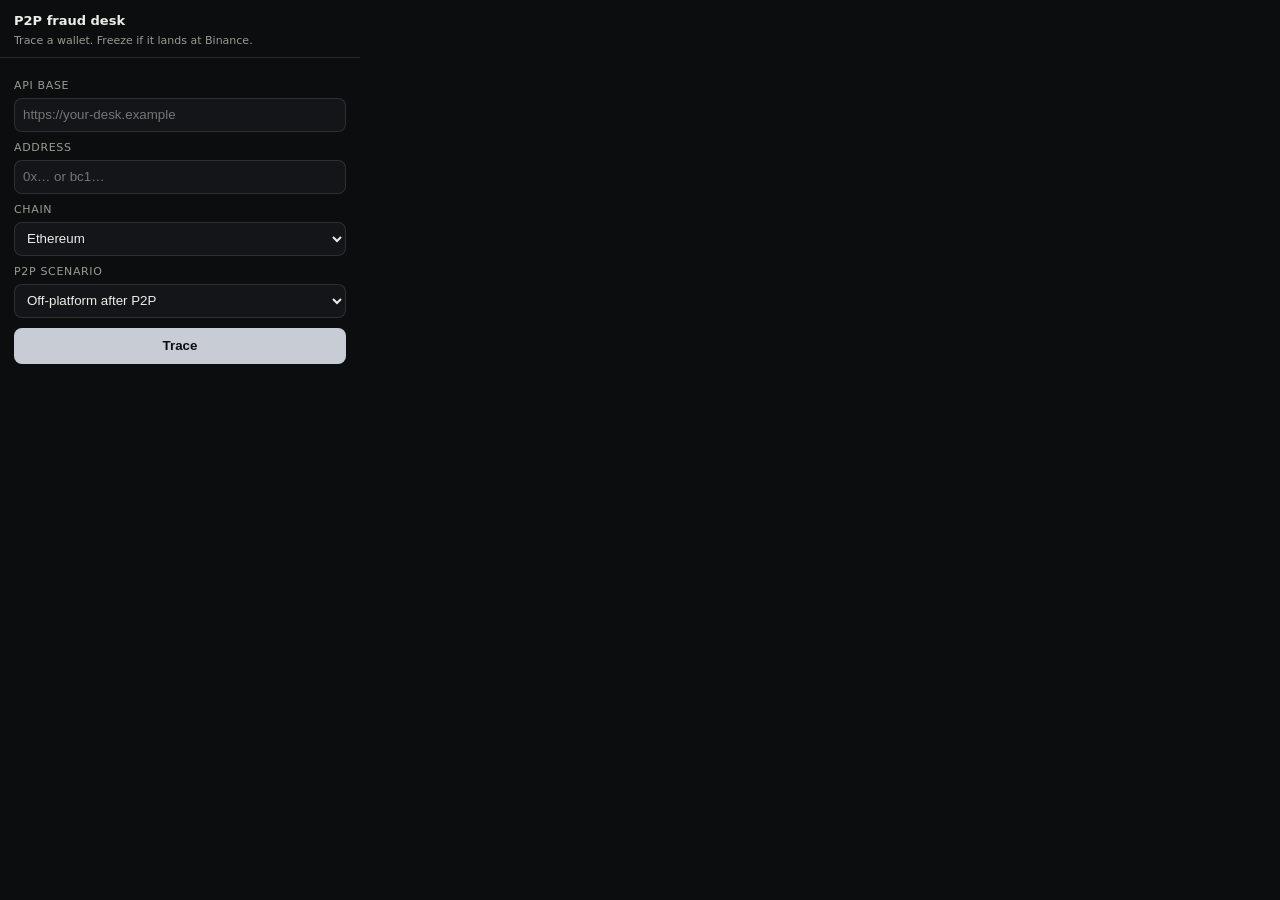
<file: nearestexchange/extension/popup.html>
<!DOCTYPE html>
<html lang="en">
<head>
  <meta charset="utf-8" />
  <title>NearestExchange</title>
  <style>
    :root { --bg:#0c0d0f; --fg:#ecece8; --muted:#9a9a94; --line:rgba(236,236,232,.12); --ok:#6e9a7c; --warn:#b89562; }
    body { margin:0; width:360px; background:var(--bg); color:var(--fg); font:13px/1.45 system-ui,sans-serif; }
    header { padding:12px 14px 8px; border-bottom:1px solid var(--line); }
    header strong { font-size:13px; }
    header span { display:block; color:var(--muted); font-size:11px; margin-top:2px; }
    form, .out { padding:12px 14px; }
    label { display:block; font-size:11px; color:var(--muted); margin:8px 0 4px; letter-spacing:.06em; text-transform:uppercase; }
    input, select { width:100%; box-sizing:border-box; height:34px; background:#141518; color:var(--fg); border:1px solid var(--line); border-radius:8px; padding:0 8px; }
    button { width:100%; height:36px; margin-top:10px; border:0; border-radius:8px; background:#c8ccd4; color:#0c0d0f; font-weight:600; cursor:pointer; }
    .out { display:none; border-top:1px solid var(--line); }
    .out.on { display:block; }
    .title { font-weight:600; margin-bottom:6px; }
    ol { margin:8px 0 0; padding-left:18px; color:var(--muted); }
    .err { color:#c96b6b; }
  </style>
</head>
<body>
  <header>
    <strong>P2P fraud desk</strong>
    <span>Trace a wallet. Freeze if it lands at Binance.</span>
  </header>
  <form id="f">
    <label>API base</label>
    <input id="api" placeholder="https://your-desk.example" />
    <label>Address</label>
    <input id="address" required placeholder="0x… or bc1…" />
    <label>Chain</label>
    <select id="chain"><option value="eth">Ethereum</option><option value="btc">Bitcoin</option></select>
    <label>P2P scenario</label>
    <select id="scenario">
      <option value="off_platform">Off-platform after P2P</option>
      <option value="inbound_laundering">Inbound to Binance</option>
      <option value="fake_merchant">Fake P2P merchant</option>
      <option value="withdrawal_to_scam">Withdrawal to scam</option>
      <option value="unknown">Unspecified</option>
    </select>
    <button type="submit">Trace</button>
  </form>
  <div class="out" id="out"></div>
  <script src="popup.js"></script>
</body>
</html>
</file>
